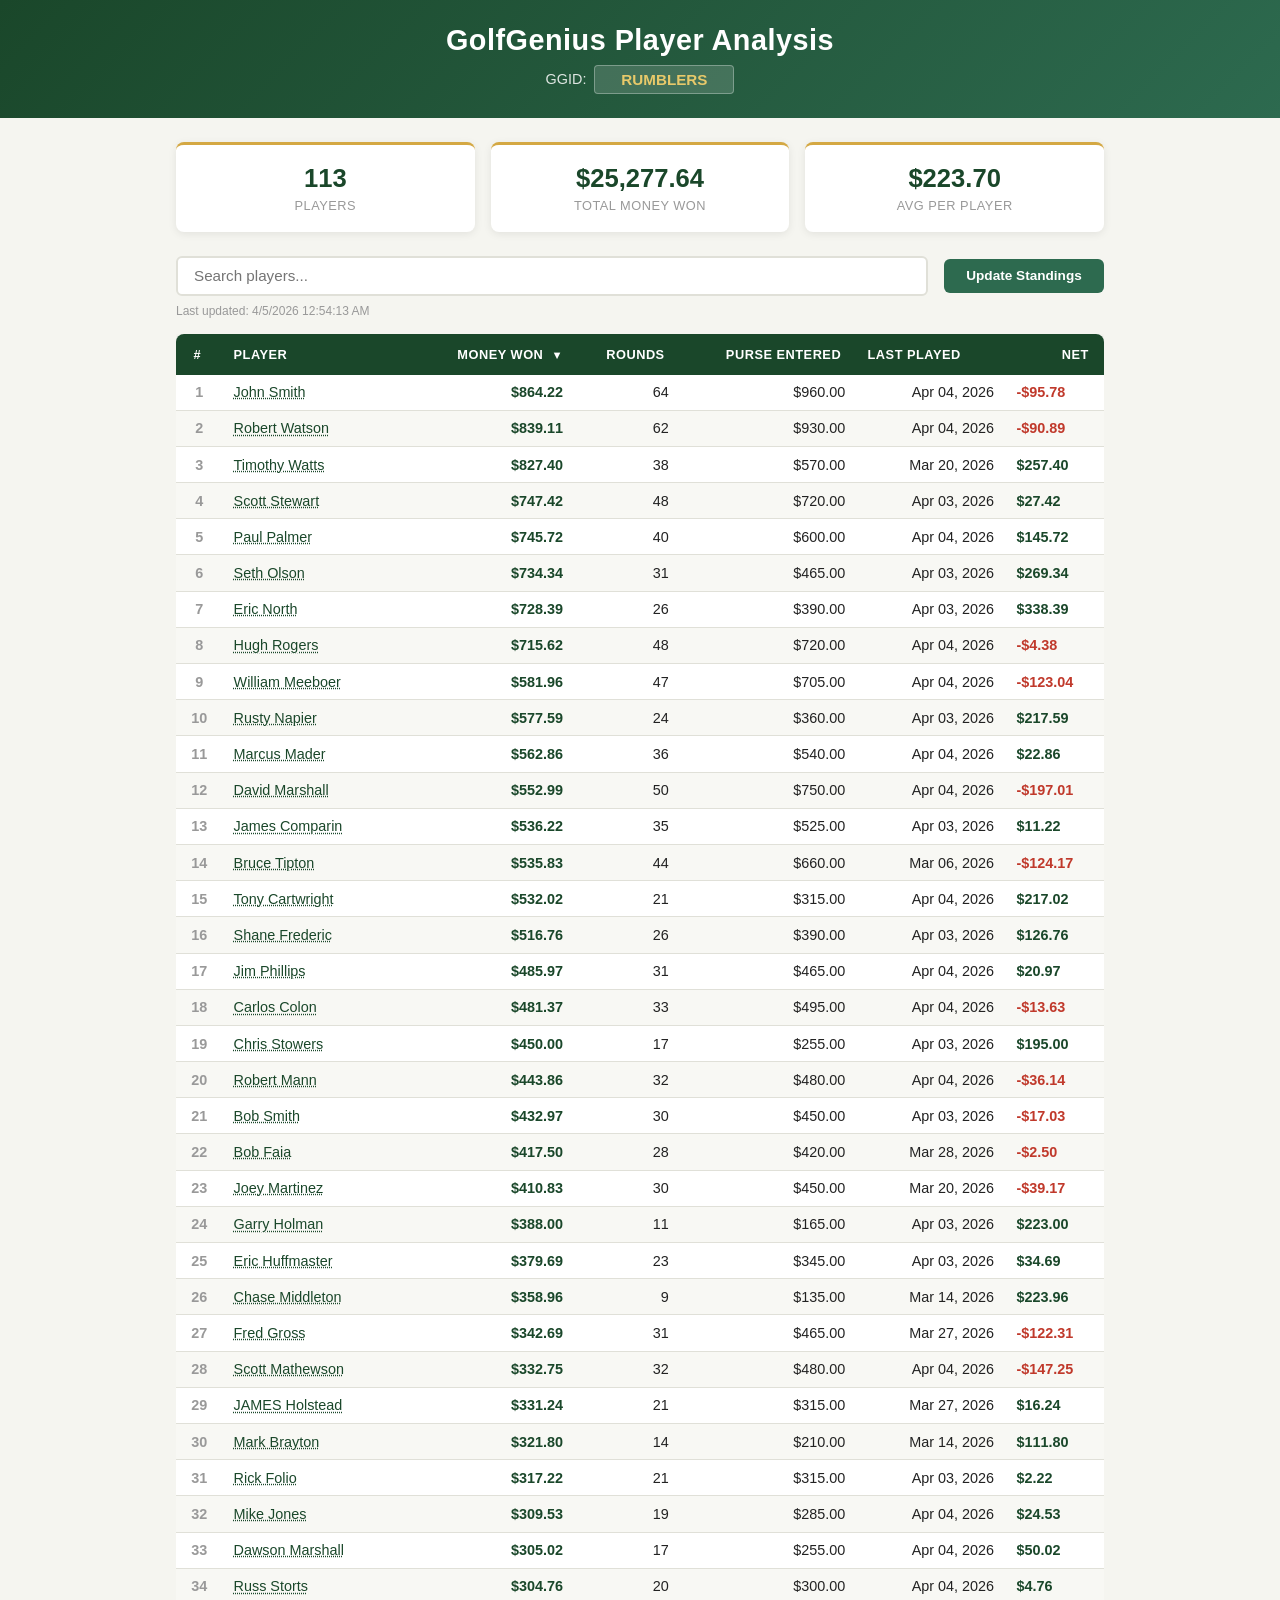
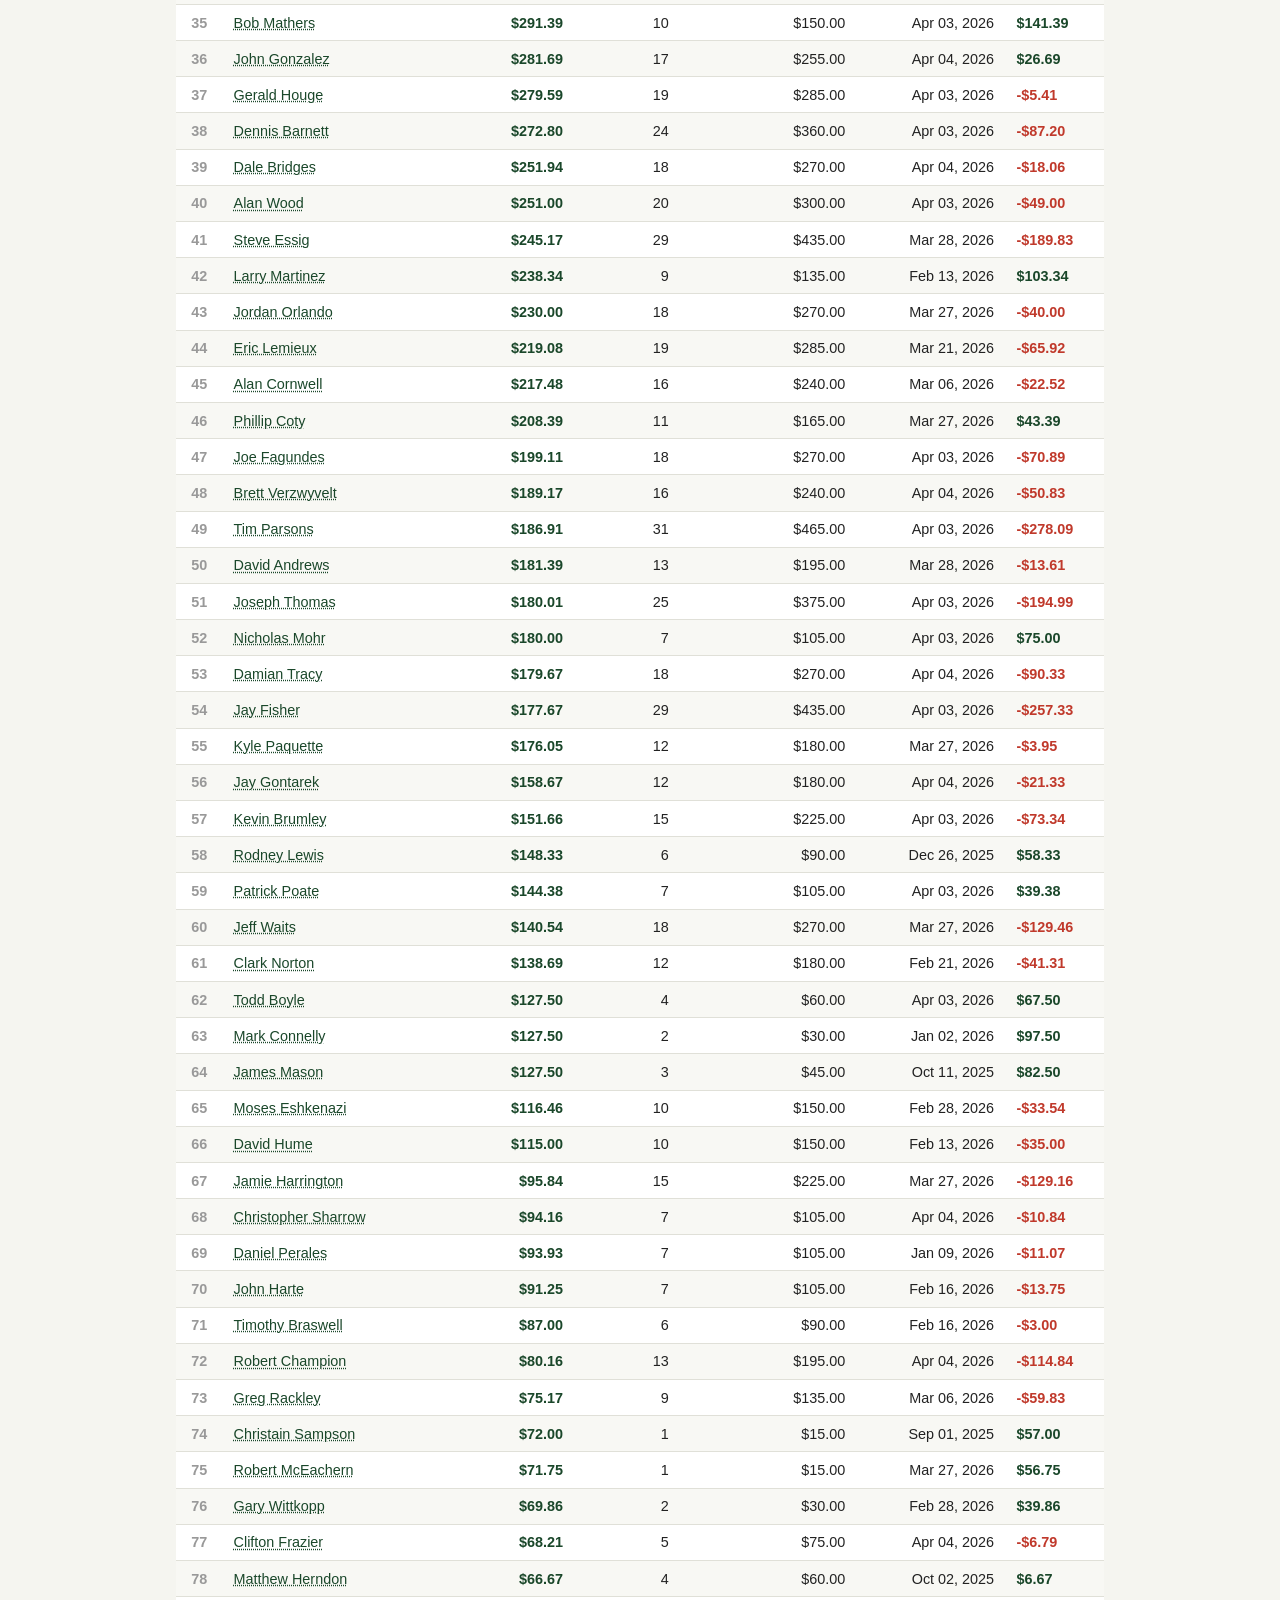
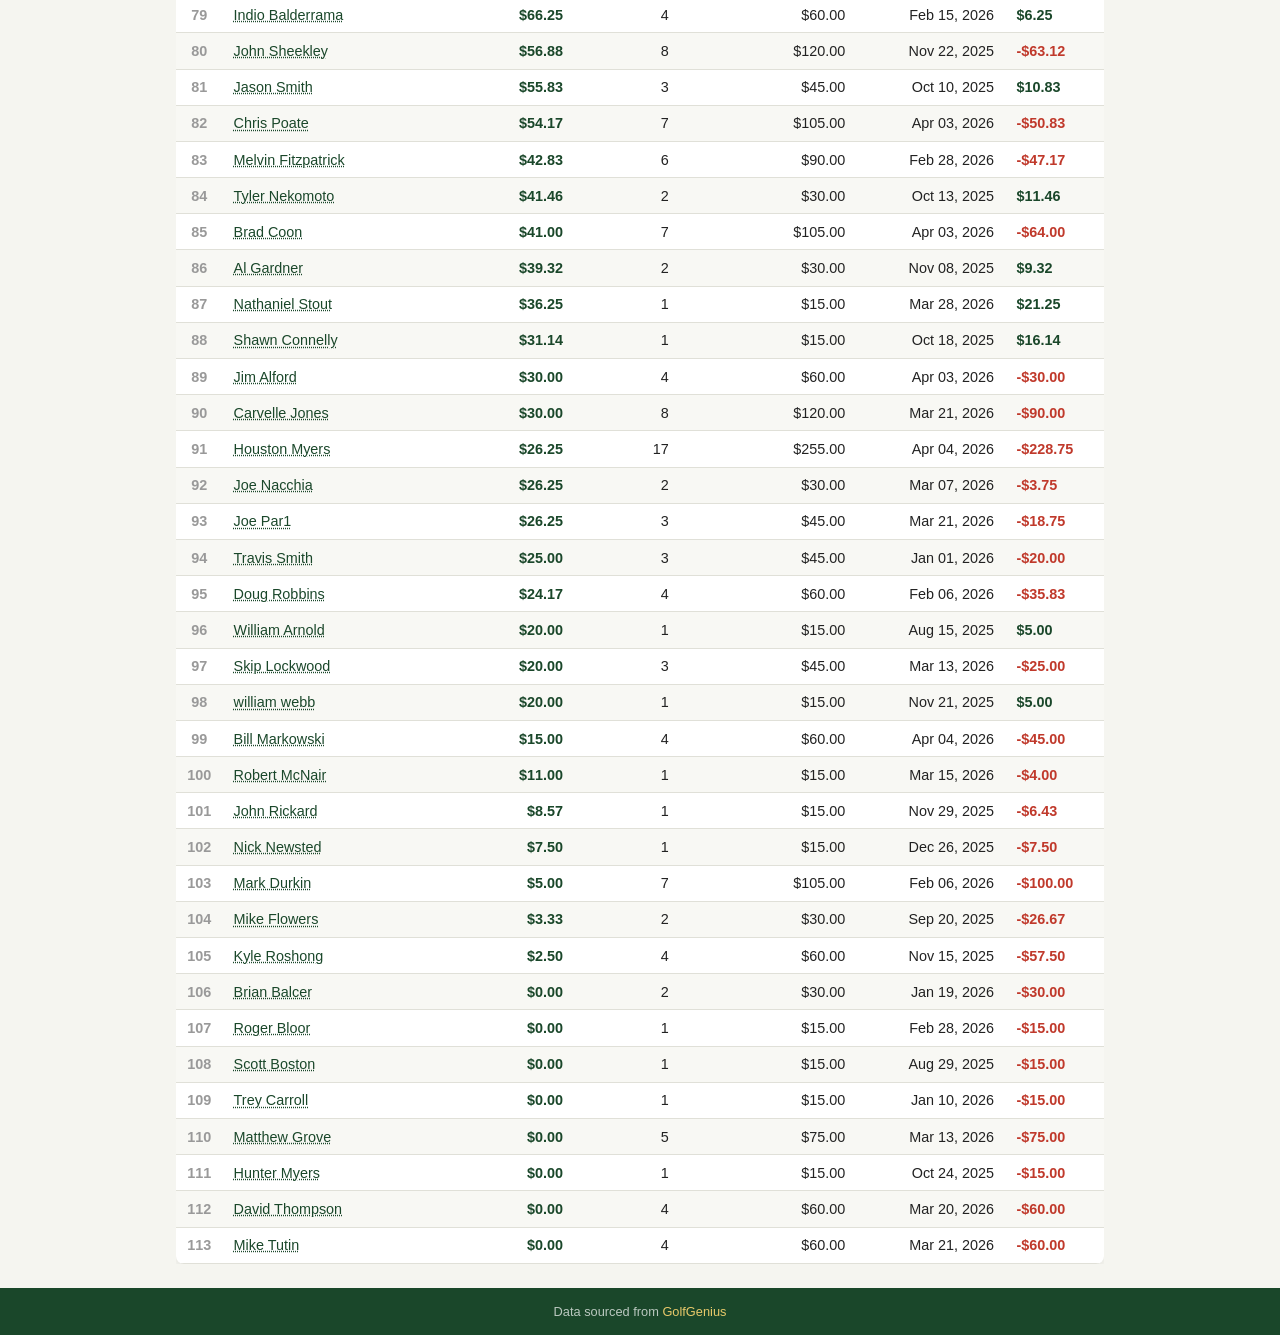
<file: docs/index.html>
<!DOCTYPE html>
<html lang="en">
<head>
    <meta charset="UTF-8">
    <meta name="viewport" content="width=device-width, initial-scale=1.0">
    <title>GolfGenius Player Analysis</title>
    <link rel="stylesheet" href="css/styles.css?v=2">
</head>
<body>
    <header>
        <h1>GolfGenius Player Analysis</h1>
        <div class="ggid-display">
            <label for="ggid-input">GGID:</label>
            <input type="text" id="ggid-input" value="RUMBLERS" readonly>
        </div>
    </header>

    <main>
        <div class="summary-cards">
            <div class="card">
                <div class="card-value" id="player-count">--</div>
                <div class="card-label">Players</div>
            </div>
            <div class="card">
                <div class="card-value" id="total-purse">--</div>
                <div class="card-label">Total Money Won</div>
            </div>
            <div class="card">
                <div class="card-value" id="avg-per-player">--</div>
                <div class="card-label">Avg per Player</div>
            </div>
        </div>

        <div class="controls">
            <input type="text" id="search-input" placeholder="Search players...">
            <button id="update-btn" class="update-btn" title="Run the scraper to refresh data">Update Standings</button>
        </div>
        <div class="data-info" id="data-info"></div>

        <div id="error" class="status-message error" style="display:none;"></div>
        <div id="empty" class="status-message" style="display:none;">No players found.</div>

        <div class="table-container">
            <table id="player-table">
                <thead>
                    <tr>
                        <th data-sort="rank" class="sortable"># <span class="sort-arrow"></span></th>
                        <th data-sort="name" class="sortable">Player <span class="sort-arrow"></span></th>
                        <th data-sort="money" class="sortable">Money Won <span class="sort-arrow"></span></th>
                        <th data-sort="rounds_played" class="sortable">Rounds <span class="sort-arrow"></span></th>
                        <th data-sort="purse_entered" class="sortable">Purse Entered <span class="sort-arrow"></span></th>
                        <th data-sort="last_played" class="sortable">Last Played <span class="sort-arrow"></span></th>
                        <th data-sort="net" class="sortable">Net <span class="sort-arrow"></span></th>
                    </tr>
                </thead>
                <tbody id="player-tbody">
                </tbody>
            </table>
        </div>
    </main>

    <footer>
        <p>Data sourced from <a href="https://www.golfgenius.com/ggid/RUMBLERS" target="_blank" rel="noopener">GolfGenius</a></p>
    </footer>

    <!-- Player detail modal -->
    <div id="player-modal" class="modal-overlay" style="display:none;" role="dialog" aria-modal="true">
        <div class="modal">
            <div class="modal-header">
                <h2 id="modal-player-name"></h2>
                <button class="modal-close" id="modal-close" aria-label="Close">&times;</button>
            </div>
            <div id="modal-body" class="modal-body"></div>
        </div>
    </div>

    <script src="data/data.js?v=2"></script>
    <script src="js/app.js?v=2"></script>
</body>
</html>
</file>
<file: docs/css/styles.css>
*, *::before, *::after {
    box-sizing: border-box;
    margin: 0;
    padding: 0;
}

:root {
    --green-dark: #1a472a;
    --green-mid: #2d6a4f;
    --green-light: #40916c;
    --gold: #d4a843;
    --gold-light: #e8c96a;
    --white: #ffffff;
    --off-white: #f5f5f0;
    --gray-light: #e0e0d8;
    --gray: #999;
    --text: #222;
    --red: #c0392b;
}

body {
    font-family: 'Segoe UI', Tahoma, Geneva, Verdana, sans-serif;
    background: var(--off-white);
    color: var(--text);
    min-height: 100vh;
    display: flex;
    flex-direction: column;
}

header {
    background: linear-gradient(135deg, var(--green-dark), var(--green-mid));
    color: var(--white);
    padding: 1.5rem 2rem;
    text-align: center;
}

header h1 {
    font-size: 1.8rem;
    margin-bottom: 0.5rem;
    letter-spacing: 0.5px;
}

.ggid-display {
    display: flex;
    align-items: center;
    justify-content: center;
    gap: 0.5rem;
}

.ggid-display label {
    font-size: 0.9rem;
    opacity: 0.85;
}

.ggid-display input {
    background: rgba(255,255,255,0.15);
    border: 1px solid rgba(255,255,255,0.3);
    color: var(--gold-light);
    padding: 0.3rem 0.6rem;
    border-radius: 4px;
    font-size: 0.95rem;
    font-weight: 600;
    text-align: center;
    width: 140px;
}

main {
    flex: 1;
    max-width: 960px;
    width: 100%;
    margin: 0 auto;
    padding: 1.5rem 1rem;
}

.summary-cards {
    display: grid;
    grid-template-columns: repeat(3, 1fr);
    gap: 1rem;
    margin-bottom: 1.5rem;
}

.card {
    background: var(--white);
    border-radius: 8px;
    padding: 1.2rem 1rem;
    text-align: center;
    box-shadow: 0 2px 8px rgba(0,0,0,0.08);
    border-top: 3px solid var(--gold);
}

.card-value {
    font-size: 1.6rem;
    font-weight: 700;
    color: var(--green-dark);
}

.card-label {
    font-size: 0.8rem;
    color: var(--gray);
    text-transform: uppercase;
    letter-spacing: 0.5px;
    margin-top: 0.3rem;
}

.controls {
    display: flex;
    align-items: center;
    gap: 1rem;
    margin-bottom: 0.5rem;
}

#search-input {
    flex: 1;
    padding: 0.6rem 1rem;
    border: 2px solid var(--gray-light);
    border-radius: 6px;
    font-size: 0.95rem;
    transition: border-color 0.2s;
}

#search-input:focus {
    outline: none;
    border-color: var(--green-light);
}

.update-btn {
    padding: 0.6rem 1.2rem;
    background: var(--green-mid);
    color: var(--white);
    border: none;
    border-radius: 6px;
    font-size: 0.85rem;
    font-weight: 600;
    cursor: pointer;
    transition: background 0.2s;
    white-space: nowrap;
    min-width: 160px;
}

.update-btn:disabled {
    background: var(--green-light);
    cursor: wait;
}

.update-btn:hover {
    background: var(--green-dark);
}

.data-info {
    font-size: 0.75rem;
    color: var(--gray);
    margin-bottom: 1rem;
}

.status-message {
    text-align: center;
    padding: 2rem;
    color: var(--gray);
    font-size: 1rem;
}

.status-message.error {
    color: var(--red);
}

.table-container {
    overflow-x: auto;
}

table {
    width: 100%;
    border-collapse: collapse;
    background: var(--white);
    border-radius: 8px;
    overflow: hidden;
    box-shadow: 0 2px 8px rgba(0,0,0,0.08);
}

thead {
    background: var(--green-dark);
    color: var(--white);
}

th {
    padding: 0.8rem 0.7rem;
    text-align: left;
    font-weight: 600;
    font-size: 0.8rem;
    text-transform: uppercase;
    letter-spacing: 0.5px;
    user-select: none;
    white-space: nowrap;
}

th.sortable {
    cursor: pointer;
    transition: background 0.2s;
}

th.sortable:hover {
    background: var(--green-mid);
}

th[data-sort="rank"] {
    width: 45px;
    text-align: center;
}

th[data-sort="money"],
th[data-sort="rounds_played"],
th[data-sort="purse_entered"],
th[data-sort="net"] {
    text-align: right;
}

.sort-arrow {
    font-size: 0.7rem;
    margin-left: 4px;
}

th.sort-asc .sort-arrow::after {
    content: "\25B2";
}

th.sort-desc .sort-arrow::after {
    content: "\25BC";
}

td {
    padding: 0.6rem 0.7rem;
    border-bottom: 1px solid var(--gray-light);
    font-size: 0.9rem;
}

td:first-child {
    text-align: center;
    color: var(--gray);
    font-weight: 600;
}

td:nth-child(3),
td:nth-child(4),
td:nth-child(5),
td:nth-child(6) {
    text-align: right;
}

td:nth-child(3) {
    font-weight: 600;
    color: var(--green-dark);
}

.net-positive {
    color: var(--green-dark);
    font-weight: 600;
}

.net-negative {
    color: var(--red);
    font-weight: 600;
}

tbody tr:nth-child(even) {
    background: #f8f8f4;
}

tbody tr:hover {
    background: #eef5e8;
}

footer {
    background: var(--green-dark);
    color: rgba(255,255,255,0.7);
    text-align: center;
    padding: 1rem;
    font-size: 0.8rem;
}

footer a {
    color: var(--gold-light);
    text-decoration: none;
}

footer a:hover {
    text-decoration: underline;
}

/* Player name link in table */
.player-name-link {
    cursor: pointer;
    color: var(--green-dark);
    text-decoration: underline;
    text-decoration-style: dotted;
    font-weight: inherit;
}

.player-name-link:hover {
    color: var(--green-light);
    text-decoration-style: solid;
}

/* Modal overlay */
.modal-overlay {
    position: fixed;
    inset: 0;
    background: rgba(0, 0, 0, 0.55);
    z-index: 1000;
    display: flex;
    align-items: center;
    justify-content: center;
    padding: 1rem;
}

.modal {
    background: var(--white);
    border-radius: 10px;
    max-width: 720px;
    width: 100%;
    max-height: 85vh;
    display: flex;
    flex-direction: column;
    box-shadow: 0 8px 32px rgba(0, 0, 0, 0.3);
    overflow: hidden;
}

.modal-header {
    background: linear-gradient(135deg, var(--green-dark), var(--green-mid));
    color: var(--white);
    padding: 1rem 1.2rem;
    display: flex;
    align-items: center;
    justify-content: space-between;
    flex-shrink: 0;
}

.modal-header h2 {
    font-size: 1.1rem;
    font-weight: 700;
    margin: 0;
}

.modal-close {
    background: none;
    border: none;
    color: var(--white);
    font-size: 1.6rem;
    line-height: 1;
    cursor: pointer;
    padding: 0 0.3rem;
    opacity: 0.8;
}

.modal-close:hover {
    opacity: 1;
}

.modal-body {
    overflow-y: auto;
    padding: 1rem;
    flex: 1;
}

.modal-summary {
    display: grid;
    grid-template-columns: repeat(3, 1fr);
    gap: 0.75rem;
    margin-bottom: 1rem;
}

.modal-summary-card {
    background: var(--off-white);
    border-radius: 6px;
    padding: 0.6rem 0.8rem;
    text-align: center;
    border-top: 2px solid var(--gold);
}

.modal-summary-card .val {
    font-size: 1rem;
    font-weight: 700;
    color: var(--green-dark);
}

.modal-summary-card .val.net-negative {
    color: var(--red);
}

.modal-summary-card .lbl {
    font-size: 0.7rem;
    color: var(--gray);
    text-transform: uppercase;
    letter-spacing: 0.4px;
    margin-top: 0.2rem;
}

.modal-no-data {
    text-align: center;
    color: var(--gray);
    padding: 1.5rem;
    font-size: 0.9rem;
    line-height: 1.6;
}

/* Override table styles inside modal */
.modal-body table {
    font-size: 0.85rem;
    box-shadow: none;
    border: 1px solid var(--gray-light);
}

.modal-body th {
    font-size: 0.75rem;
    padding: 0.5rem 0.6rem;
}

.modal-body td {
    padding: 0.45rem 0.6rem;
}

.modal-body tfoot tr {
    background: var(--green-dark);
    color: var(--white);
    font-weight: 700;
}

.modal-body tfoot td {
    border-bottom: none;
}

@media (max-width: 600px) {
    header h1 {
        font-size: 1.3rem;
    }

    .summary-cards {
        grid-template-columns: 1fr;
    }

    .card-value {
        font-size: 1.3rem;
    }

    .controls {
        flex-direction: column;
        align-items: stretch;
    }

    .update-btn {
        text-align: center;
    }

    th, td {
        padding: 0.4rem 0.5rem;
        font-size: 0.78rem;
    }
}
</file>
